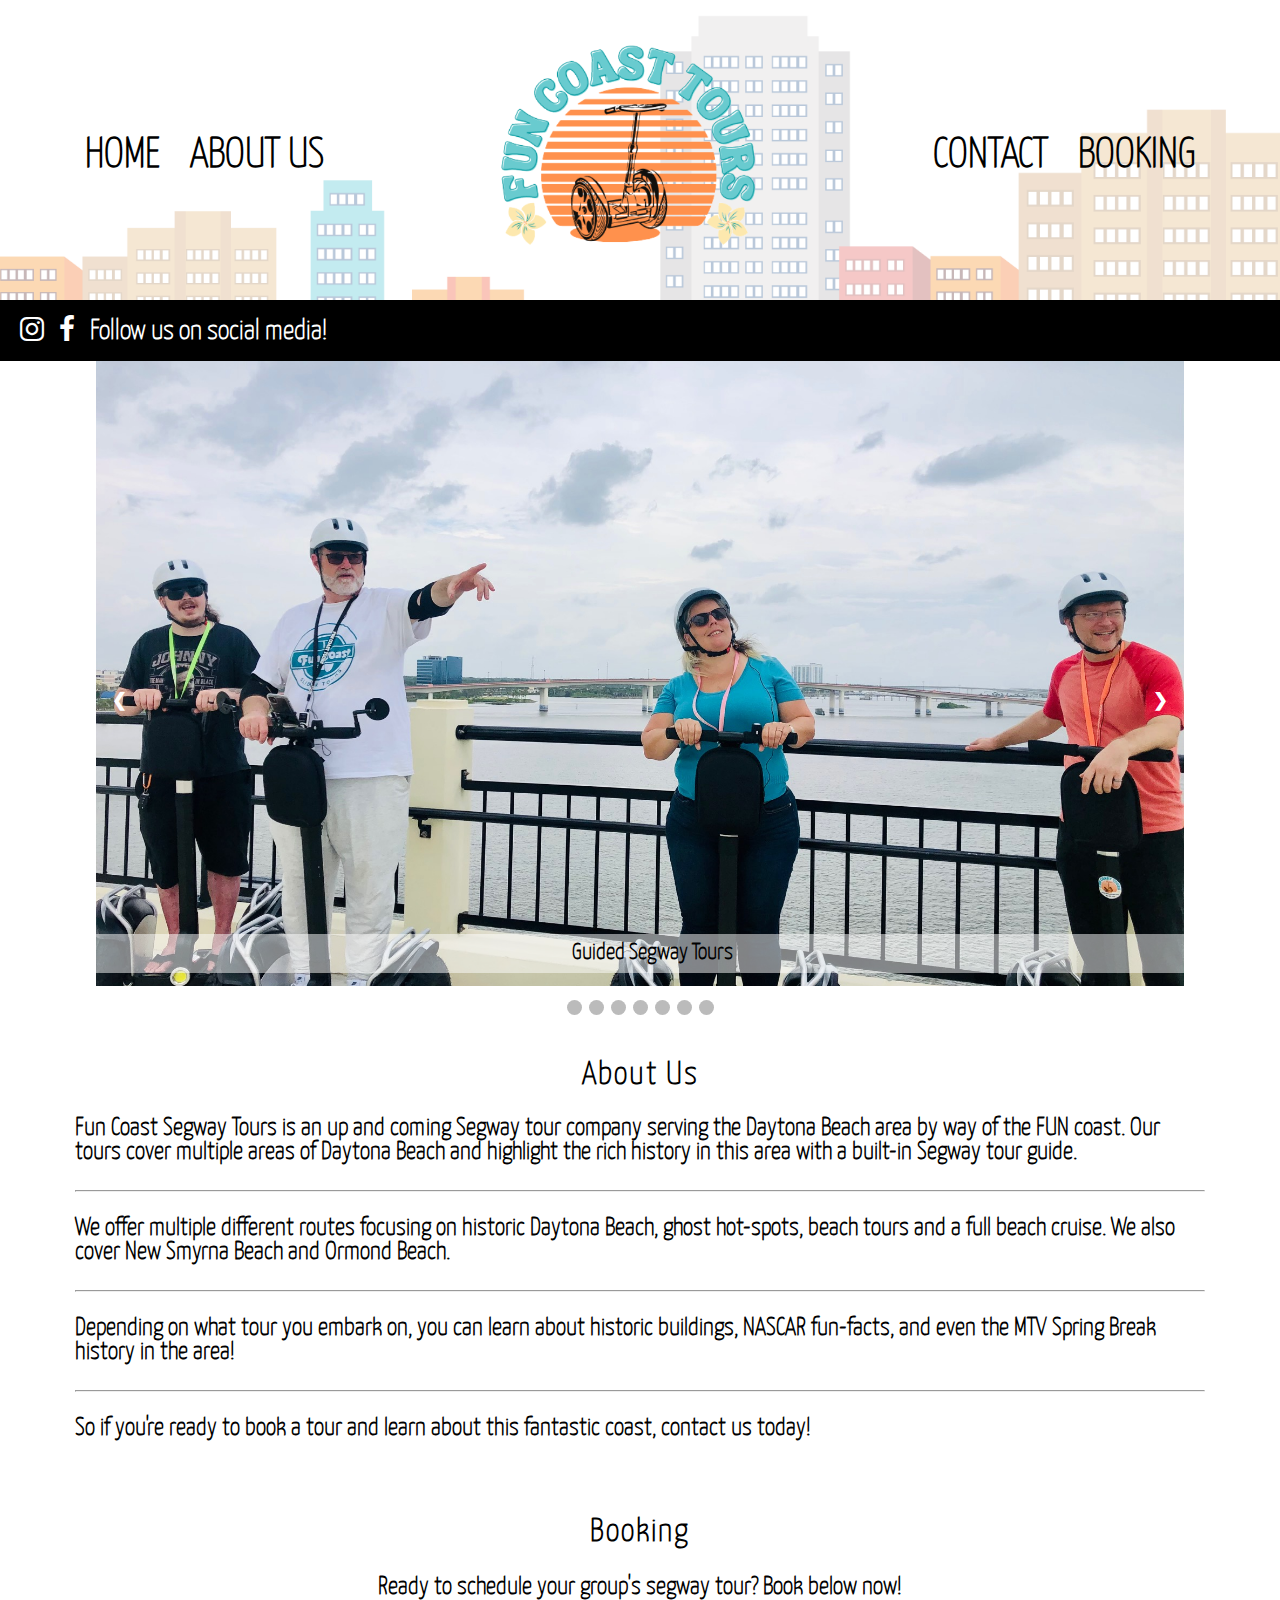
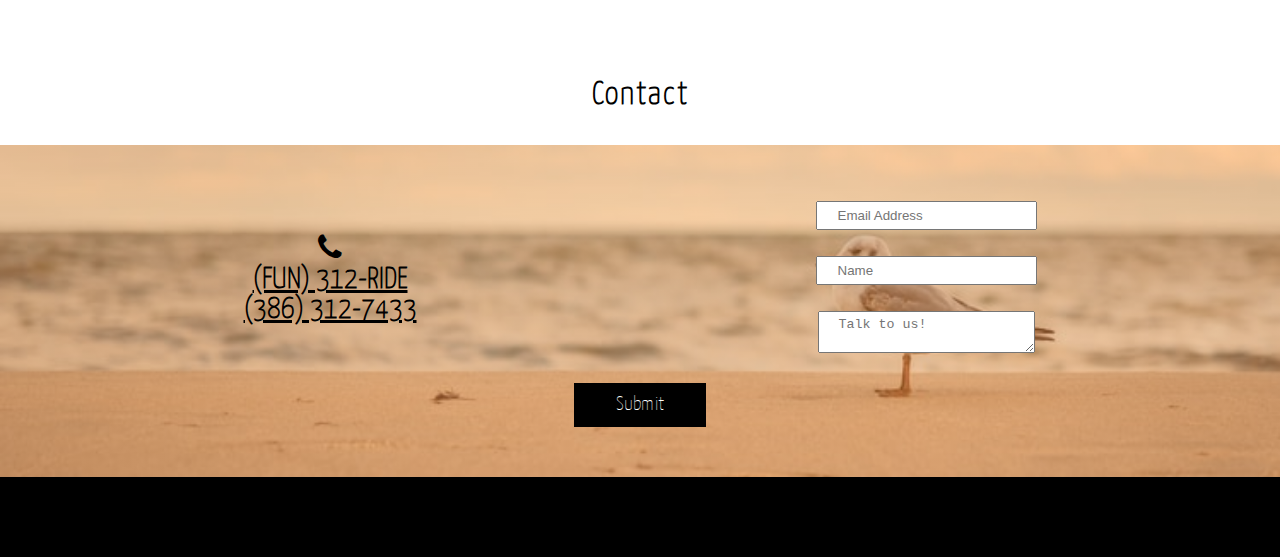
<file: index.html>
<!DOCTYPE html>
<html lang="en">
<head>
    <meta charset="UTF-8">
    <meta name="viewport" content="width=device-width, initial-scale=1.0">
    <link rel="stylesheet" href="https://cdnjs.cloudflare.com/ajax/libs/font-awesome/4.7.0/css/font-awesome.min.css">
    <link rel='stylesheet' href='funcoast.css'>
    <script src='funcoast.js'></script>
    <title>Fun Coast Segway Tours | Daytona Beach Tours | Sun Coast Segway Tours</title>
</head>
<body>
    <header>
        <nav>
            <div class='leftlinks'>
                <a href='/'>
                    HOME
                </a>
                <a href='#about'>
                    ABOUT US
                </a>
            </div>
            <div class='logotitle'>
                <img src='./Images/newlogo.png' class='logoimage' alt='Fun Coast Tours Logo'>
            </div>
            <div class='rightlinks'>
                <a href='#contact'>
                    CONTACT
                </a>
                <a href='#book'>
                    BOOKING
                </a>
           </div>
        </nav>
    </header>
    <section class='social'>
        <a href='https://instagram.com/funcoast_tours' rel='noreferrer' target='_blank' class='instagramlink'>
            <i class='fa fa-instagram' id='sociallink'></i>
            <i class='fa fa-facebook' id='sociallink'></i>
            Follow us on social media!
        </a>
    </section>
    <main>
        <section class='carousel'>
        <div class='mySlides fade' id='firstimage'>
            <img src='./Images/point.jpg' style='width:100%' class='carouselimage' >
            <div class='text'>Guided Segway Tours</div>
        </div>   
        <div class='mySlides fade' id='notfirstimage'>
            <img src='./Images/ballpark.jpg' style='width:100%' class='carouselimage' id='beachoutings'>
            <div class='text'>Beach Segway Outings</div>
        </div>   
        <div class='mySlides fade' id='notfirstimage'>
            <img src='./Images/boardwalk.jpg' style='width:100%' class='carouselimage'>
            <div class='text'>Baseball History</div>
        </div>
        <div class='mySlides fade' id='notfirstimage'>
            <img src='./Images/family.jpg' style='width:100%' class='carouselimage'>
            <div class='text'>NASCAR History</div>
        </div> 
        <div class='mySlides fade' id='notfirstimage'>
            <img src='./Images/fence.jpg' style='width:100%' class='carouselimage'>
            <div class='text'>Daytona Beach & Ormond Beach</div>
        </div> 
        <div class='mySlides fade' id='notfirstimage'>
            <img src='./Images/gliders.jpg' style='width:100%' class='carouselimage'>
            <div class='text'>Group Tours</div> 
        </div>
        <div class='mySlides fade' id='notfirstimage'>
            <img src='./Images/water.jpg' style='width:100%' class='carouselimage'>
            <div class='text'>Historic Daytona Beach</div>
        </div>

        <a class="prev" onclick="plusSlides(-1)">&#10094;</a>
        <a class="next" onclick="plusSlides(1)">&#10095;</a>
        
        <div style="text-align:center">
            <span class="dot" onclick="currentSlide(1)"></span>
            <span class="dot" onclick="currentSlide(2)"></span>
            <span class="dot" onclick="currentSlide(3)"></span>
            <span class="dot" onclick="currentSlide(4)"></span>
            <span class="dot" onclick="currentSlide(5)"></span>
            <span class="dot" onclick="currentSlide(6)"></span>
            <span class="dot" onclick="currentSlide(7)"></span>
          </div>
    
        </section>
        <section class='info' id='about'>
            <h1>About Us</h1>
            <p>
                Fun Coast Segway Tours is an up and coming Segway tour company serving the Daytona Beach area by way of the FUN coast. Our tours cover multiple areas of Daytona Beach and highlight the rich history in this area with a built-in Segway tour guide.<hr />
            </p>
            <p>
                We offer multiple different routes focusing on historic Daytona Beach, ghost hot-spots, beach tours and a full beach cruise. We also cover New Smyrna Beach and Ormond Beach.<hr />
            </p> 
            <p>
                Depending on what tour you embark on, you can learn about historic buildings, NASCAR fun-facts, and even the MTV Spring Break history in the area!<hr />
            </p>
            <p>
                So if you're ready to book a tour and learn about this fantastic coast, contact us today!
            </p>
        </section>
        <section class='book' id='book'>
            <h2>Booking</h2>
            <p>Ready to schedule your group's segway tour? Book below now!</p><br />
            <!-- FareHarbor calendar -->
            <script src="https://fareharbor.com/embeds/script/calendar/funcoasttours/?fallback=simple&full-items=yes"></script>
        </section>
        <section class='contact' id='contact'>
            <h3>Contact</h3>
            <form action="https://formspree.io/f/mjvjgqjo" method="post">
                <fieldset>
                    <div class='numberform'>
                        <a href='tel:3863127433' class='phonelink'>
                            <i class='fa fa-phone' id='phonetextlogo'></i><br />
                            (FUN) 312-RIDE<br />
                            (386) 312-7433
                        </a>
                    </div>
                    <div class='contactform'>
                        <input name="Email" id="email" type="email" class='emailinput' placeholder='Email Address'/><br /><br />
                        <input name='name' id='name' type='text' class='nameinput' placeholder='Name' /><br /><br />
                        <textarea id='form-message' name='message' placeholder='Talk to us!' ></textarea>
                    </div>
                  </fieldset><br />
                  <button type="submit" class='submitform'>Submit</button>
              </form>
        </section>
    </main>
    <footer>
        <a href='/brewerytour'>2021 @ Fun Coast Segway Tours</a>
    </footer>
</body>
</html>
</file>
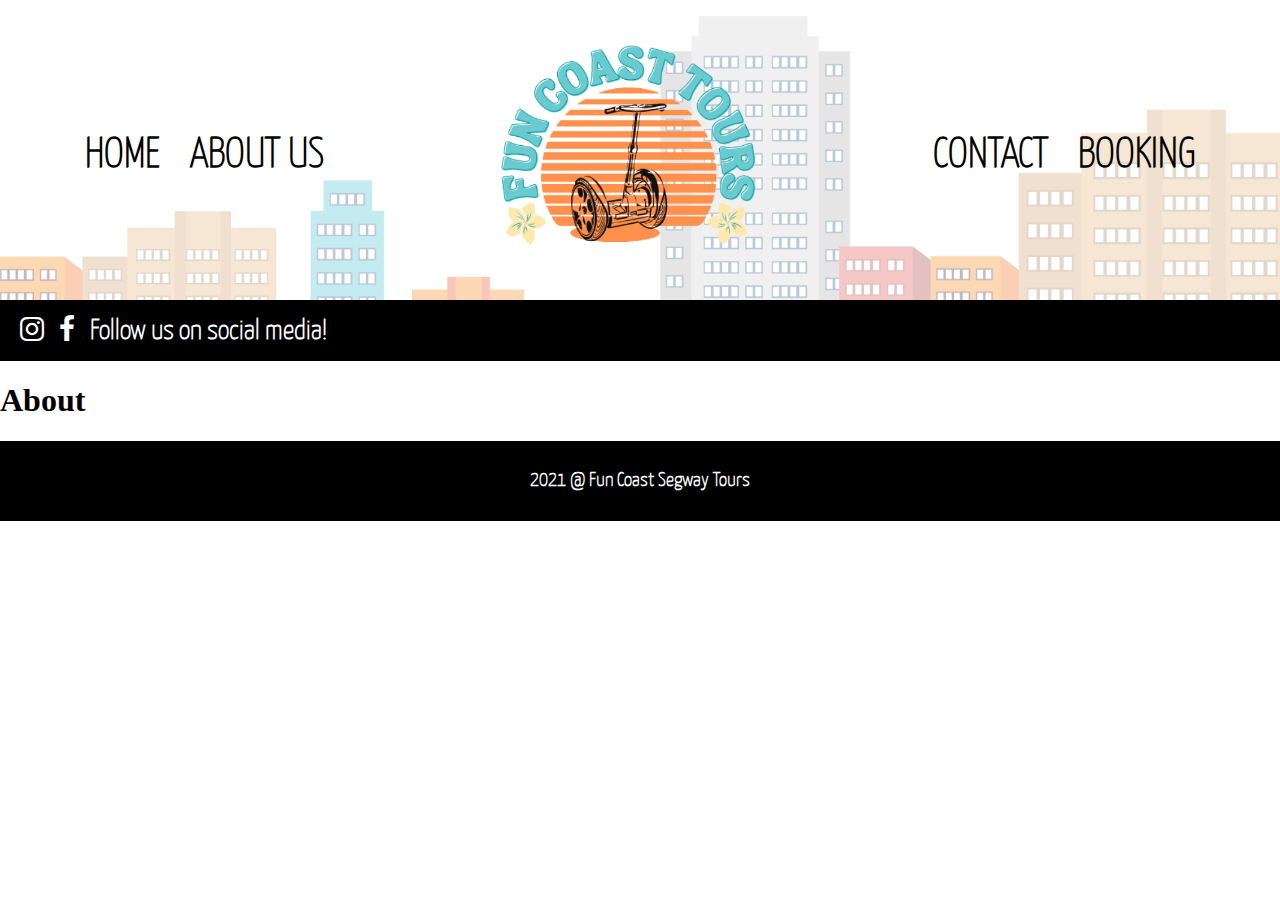
<file: about.html>
<!DOCTYPE html>
<html lang="en">
<head>
    <meta charset="UTF-8">
    <meta name="viewport" content="width=device-width, initial-scale=1.0">
    <link rel="stylesheet" href="https://cdnjs.cloudflare.com/ajax/libs/font-awesome/4.7.0/css/font-awesome.min.css">
    <link rel='stylesheet' href='funcoast.css'>
    <script src='funcoast.js'></script>
    <title>About Us | Fun Coast Tours</title>
</head>
<body>
    <header>
        <nav>
            <div class='leftlinks'>
                <a href='/index.html'>
                    HOME
                </a>
                <a href='#about'>
                    ABOUT US
                </a>
            </div>
            <div class='logotitle'>
                <img src='./Images/newlogo.png' class='logoimage' alt='Fun Coast Tours Logo'>
            </div>
            <div class='rightlinks'>
                <a href='#contact'>
                    CONTACT
                </a>
                <a href='#book'>
                    BOOKING
                </a>
           </div>
        </nav>
    </header>
    <section class='social'>
        <a href='https://instagram.com/funcoast_tours' rel='noreferrer' target='_blank' class='instagramlink'>
            <i class='fa fa-instagram' id='sociallink'></i>
            <i class='fa fa-facebook' id='sociallink'></i>
            Follow us on social media!
        </a>
    </section>
    <main>
        <h1>About</h1>
    </main>
    <footer>
        2021 @ Fun Coast Segway Tours
    </footer>
</body>
</html>
</file>
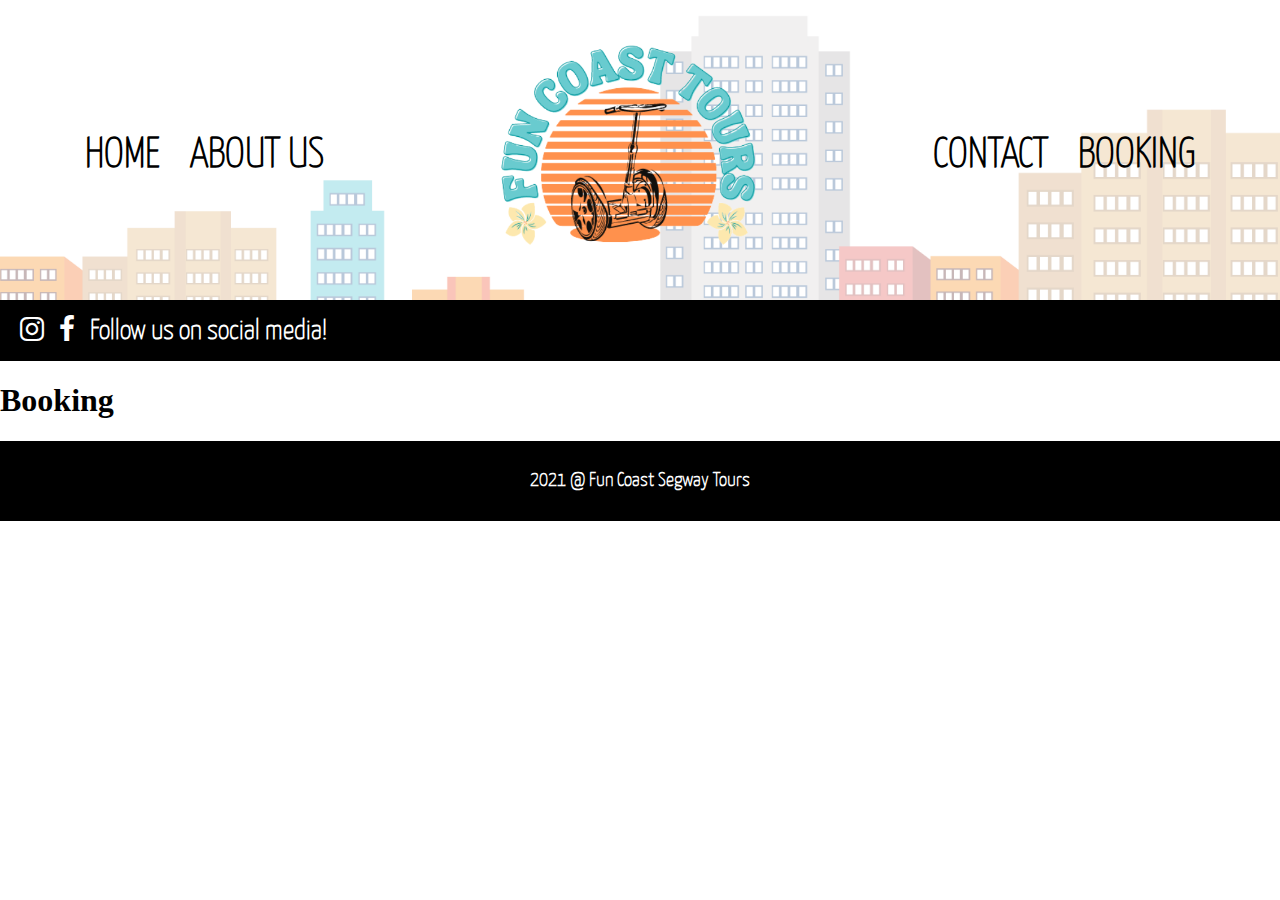
<file: booking.html>
<!DOCTYPE html>
<html lang="en">
<head>
    <meta charset="UTF-8">
    <meta name="viewport" content="width=device-width, initial-scale=1.0">
    <link rel="stylesheet" href="https://cdnjs.cloudflare.com/ajax/libs/font-awesome/4.7.0/css/font-awesome.min.css">
    <link rel='stylesheet' href='funcoast.css'>
    <script src='funcoast.js'></script>
    <title>Book With Us | Fun Coast Tours</title>
</head>
<body>
    <header>
        <nav>
            <div class='leftlinks'>
                <a href='/index.html'>
                    HOME
                </a>
                <a href='#about'>
                    ABOUT US
                </a>
            </div>
            <div class='logotitle'>
                <img src='./Images/newlogo.png' class='logoimage' alt='Fun Coast Tours Logo'>
            </div>
            <div class='rightlinks'>
                <a href='#contact'>
                    CONTACT
                </a>
                <a href='#book'>
                    BOOKING
                </a>
           </div>
        </nav>
    </header>
    <section class='social'>
        <a href='https://instagram.com/funcoast_tours' rel='noreferrer' target='_blank' class='instagramlink'>
            <i class='fa fa-instagram' id='sociallink'></i>
            <i class='fa fa-facebook' id='sociallink'></i>
            Follow us on social media!
        </a>
    </section>
    <main>
        <h1>Booking</h1>
    </main>
    <footer>
        2021 @ Fun Coast Segway Tours
    </footer>
</body>
</html>
</file>
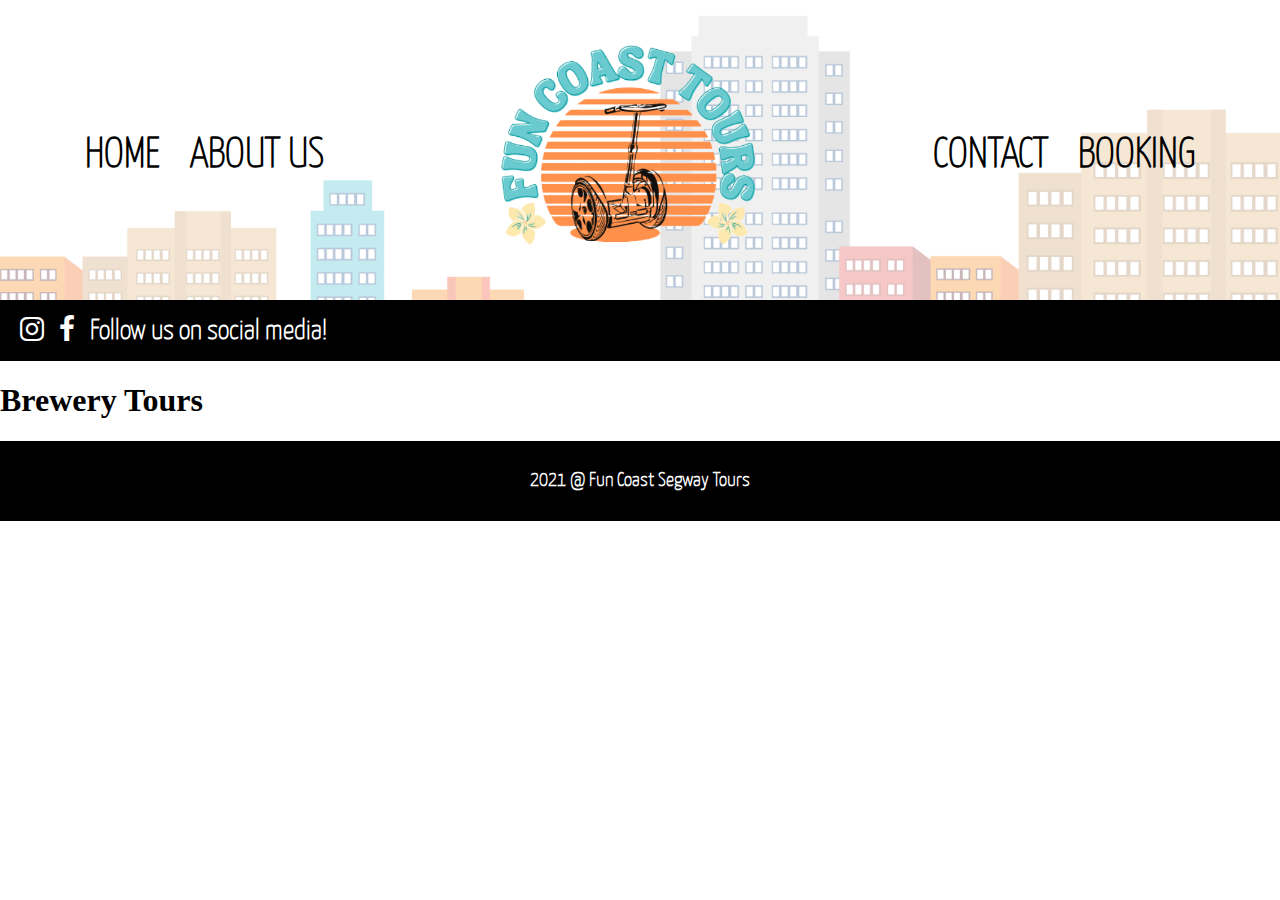
<file: brewerytour.html>
<!DOCTYPE html>
<html lang="en">
<head>
    <meta charset="UTF-8">
    <meta name="viewport" content="width=device-width, initial-scale=1.0">
    <link rel="stylesheet" href="https://cdnjs.cloudflare.com/ajax/libs/font-awesome/4.7.0/css/font-awesome.min.css">
    <link rel='stylesheet' href='funcoast.css'>
    <script src='funcoast.js'></script>
    <title>Book With | Fun Coast Tours</title>
</head>
<body>
    <header>
        <nav>
            <div class='leftlinks'>
                <a href='/index.html'>
                    HOME
                </a>
                <a href='#about'>
                    ABOUT US
                </a>
            </div>
            <div class='logotitle'>
                <img src='./Images/newlogo.png' class='logoimage' alt='Fun Coast Tours Logo'>
            </div>
            <div class='rightlinks'>
                <a href='#contact'>
                    CONTACT
                </a>
                <a href='#book'>
                    BOOKING
                </a>
           </div>
        </nav>
    </header>
    <section class='social'>
        <a href='https://instagram.com/funcoast_tours' rel='noreferrer' target='_blank' class='instagramlink'>
            <i class='fa fa-instagram' id='sociallink'></i>
            <i class='fa fa-facebook' id='sociallink'></i>
            Follow us on social media!
        </a>
    </section>
    <main>
        <h1>Brewery Tours</h1>
    </main>
    <footer>
        2021 @ Fun Coast Segway Tours
    </footer>
</body>
</html>
</file>
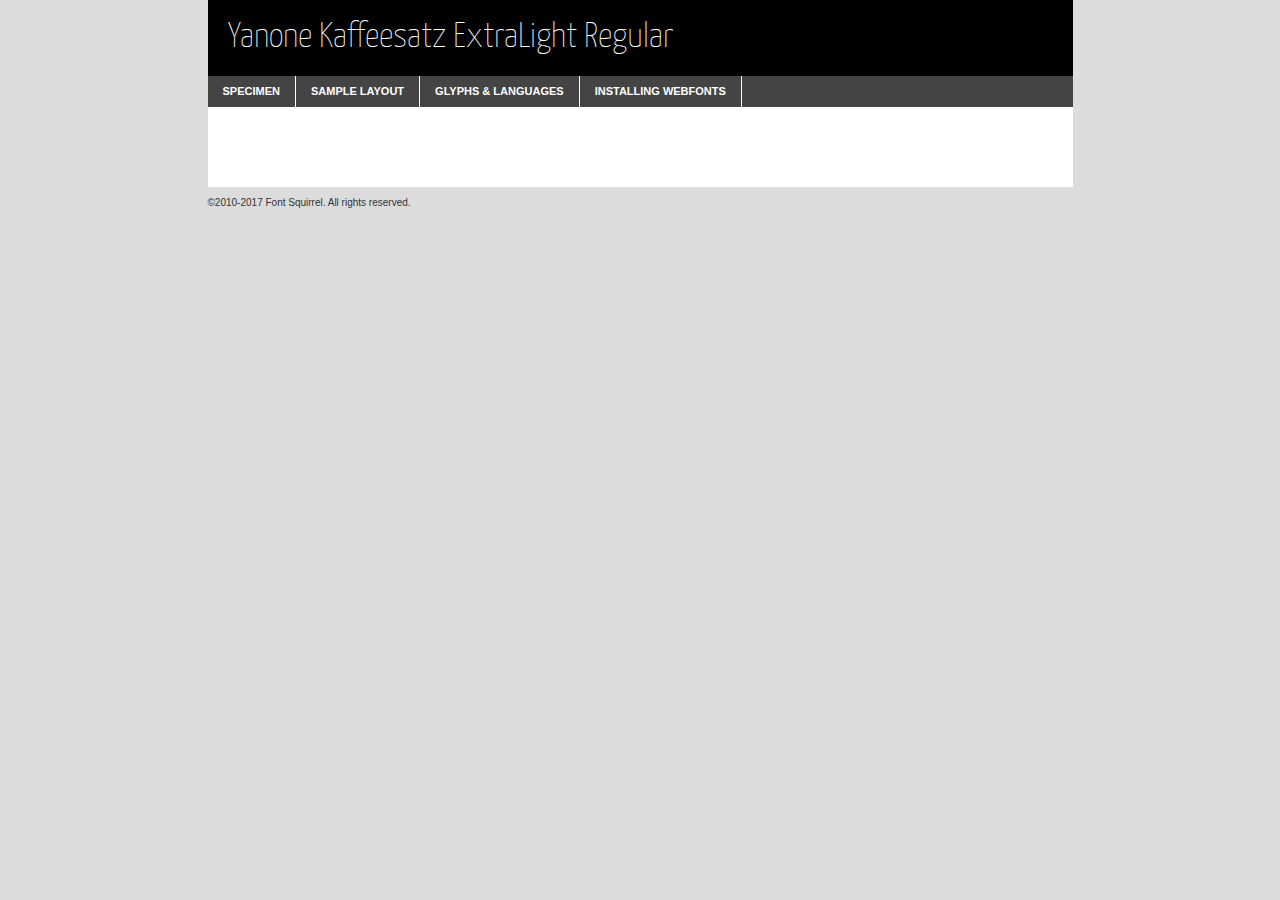
<file: Fonts/yanonekaffeesatz-variablefont_wght-demo.html>
<!DOCTYPE html PUBLIC "-//W3C//DTD XHTML 1.0 Transitional//EN"
	"http://www.w3.org/TR/xhtml1/DTD/xhtml1-transitional.dtd">

<html xmlns="http://www.w3.org/1999/xhtml" xml:lang="en" lang="en">
<head>
	<meta http-equiv="Content-Type" content="text/html; charset=utf-8" />
	<script src="http://ajax.googleapis.com/ajax/libs/jquery/1.7.2/jquery.min.js" type="text/javascript" charset="utf-8"></script>
	<script type="text/javascript">
	(function($){$.fn.easyTabs=function(option){var param=jQuery.extend({fadeSpeed:"fast",defaultContent:1,activeClass:'active'},option);$(this).each(function(){var thisId="#"+this.id;if(param.defaultContent==''){param.defaultContent=1;}
	if(typeof param.defaultContent=="number")
	{var defaultTab=$(thisId+" .tabs li:eq("+(param.defaultContent-1)+") a").attr('href').substr(1);}else{var defaultTab=param.defaultContent;}
	$(thisId+" .tabs li a").each(function(){var tabToHide=$(this).attr('href').substr(1);$("#"+tabToHide).addClass('easytabs-tab-content');});hideAll();changeContent(defaultTab);function hideAll(){$(thisId+" .easytabs-tab-content").hide();}
	function changeContent(tabId){hideAll();$(thisId+" .tabs li").removeClass(param.activeClass);$(thisId+" .tabs li a[href=#"+tabId+"]").closest('li').addClass(param.activeClass);if(param.fadeSpeed!="none")
	{$(thisId+" #"+tabId).fadeIn(param.fadeSpeed);}else{$(thisId+" #"+tabId).show();}}
	$(thisId+" .tabs li").click(function(){var tabId=$(this).find('a').attr('href').substr(1);changeContent(tabId);return false;});});}})(jQuery);
	</script>
	<link rel="stylesheet" href="specimen_files/specimen_stylesheet.css" type="text/css" charset="utf-8" />
	<link rel="stylesheet" href="stylesheet.css" type="text/css" charset="utf-8" />

	<style type="text/css">
					body{
				font-family: 'yanone_kaffeesatzextralight';
							}
		</style>

	<title>Yanone Kaffeesatz ExtraLight Regular Specimen</title>
	
	
	<script type="text/javascript" charset="utf-8">
		$(document).ready(function() {
			$('#container').easyTabs({defaultContent:1});
		});
	</script>
</head>

<body>
<div id="container">
	<div id="header">
		Yanone Kaffeesatz ExtraLight Regular	</div>
	<ul class="tabs">
		<li><a href="#specimen">Specimen</a></li>
		<li><a href="#layout">Sample Layout</a></li>
				<li><a href="#glyphs">Glyphs &amp; Languages</a></li>
		<li><a href="#installing">Installing Webfonts</a></li>
		
	</ul>
	
	<div id="main_content">

		
			<div id="specimen">
		
				<div class="section">
					<div class="grid12 firstcol">
						<div class="huge">AaBb</div>
					</div>
				</div>
		
				<div class="section">
					<div class="glyph_range">A&#x200B;B&#x200b;C&#x200b;D&#x200b;E&#x200b;F&#x200b;G&#x200b;H&#x200b;I&#x200b;J&#x200b;K&#x200b;L&#x200b;M&#x200b;N&#x200b;O&#x200b;P&#x200b;Q&#x200b;R&#x200b;S&#x200b;T&#x200b;U&#x200b;V&#x200b;W&#x200b;X&#x200b;Y&#x200b;Z&#x200b;a&#x200b;b&#x200b;c&#x200b;d&#x200b;e&#x200b;f&#x200b;g&#x200b;h&#x200b;i&#x200b;j&#x200b;k&#x200b;l&#x200b;m&#x200b;n&#x200b;o&#x200b;p&#x200b;q&#x200b;r&#x200b;s&#x200b;t&#x200b;u&#x200b;v&#x200b;w&#x200b;x&#x200b;y&#x200b;z&#x200b;1&#x200b;2&#x200b;3&#x200b;4&#x200b;5&#x200b;6&#x200b;7&#x200b;8&#x200b;9&#x200b;0&#x200b;&amp;&#x200b;.&#x200b;,&#x200b;?&#x200b;!&#x200b;&#64;&#x200b;(&#x200b;)&#x200b;#&#x200b;$&#x200b;%&#x200b;*&#x200b;+&#x200b;-&#x200b;=&#x200b;:&#x200b;;</div>
				</div>
				<div class="section">
					<div class="grid12 firstcol">
						<table class="sample_table">
							<tr><td>10</td><td class="size10">abcdefghijklmnopqrstuvwxyzABCDEFGHIJKLMNOPQRSTUVWXYZ0123456789abcdefghijklmnopqrstuvwxyzABCDEFGHIJKLMNOPQRSTUVWXYZ0123456789abcdefghijklmnopqrstuvwxyzABCDEFGHIJKLMNOPQRSTUVWXYZ</td></tr>
							<tr><td>11</td><td class="size11">abcdefghijklmnopqrstuvwxyzABCDEFGHIJKLMNOPQRSTUVWXYZ0123456789abcdefghijklmnopqrstuvwxyzABCDEFGHIJKLMNOPQRSTUVWXYZ0123456789abcdefghijklmnopqrstuvwxyzABCDEFGHIJKLMNOPQRSTUVWXYZ</td></tr>
							<tr><td>12</td><td class="size12">abcdefghijklmnopqrstuvwxyzABCDEFGHIJKLMNOPQRSTUVWXYZ0123456789abcdefghijklmnopqrstuvwxyzABCDEFGHIJKLMNOPQRSTUVWXYZ0123456789abcdefghijklmnopqrstuvwxyzABCDEFGHIJKLMNOPQRSTUVWXYZ</td></tr>
							<tr><td>13</td><td class="size13">abcdefghijklmnopqrstuvwxyzABCDEFGHIJKLMNOPQRSTUVWXYZ0123456789abcdefghijklmnopqrstuvwxyzABCDEFGHIJKLMNOPQRSTUVWXYZ0123456789abcdefghijklmnopqrstuvwxyzABCDEFGHIJKLMNOPQRSTUVWXYZ</td></tr>
							<tr><td>14</td><td class="size14">abcdefghijklmnopqrstuvwxyzABCDEFGHIJKLMNOPQRSTUVWXYZ0123456789abcdefghijklmnopqrstuvwxyzABCDEFGHIJKLMNOPQRSTUVWXYZ0123456789abcdefghijklmnopqrstuvwxyzABCDEFGHIJKLMNOPQRSTUVWXYZ</td></tr>
							<tr><td>16</td><td class="size16">abcdefghijklmnopqrstuvwxyzABCDEFGHIJKLMNOPQRSTUVWXYZ0123456789abcdefghijklmnopqrstuvwxyzABCDEFGHIJKLMNOPQRSTUVWXYZ</td></tr>
							<tr><td>18</td><td class="size18">abcdefghijklmnopqrstuvwxyzABCDEFGHIJKLMNOPQRSTUVWXYZ0123456789abcdefghijklmnopqrstuvwxyzABCDEFGHIJKLMNOPQRSTUVWXYZ</td></tr>
							<tr><td>20</td><td class="size20">abcdefghijklmnopqrstuvwxyzABCDEFGHIJKLMNOPQRSTUVWXYZ0123456789abcdefghijklmnopqrstuvwxyzABCDEFGHIJKLMNOPQRSTUVWXYZ</td></tr>
							<tr><td>24</td><td class="size24">abcdefghijklmnopqrstuvwxyzABCDEFGHIJKLMNOPQRSTUVWXYZ0123456789abcdefghijklmnopqrstuvwxyzABCDEFGHIJKLMNOPQRSTUVWXYZ</td></tr>
							<tr><td>30</td><td class="size30">abcdefghijklmnopqrstuvwxyzABCDEFGHIJKLMNOPQRSTUVWXYZ0123456789abcdefghijklmnopqrstuvwxyzABCDEFGHIJKLMNOPQRSTUVWXYZ</td></tr>
							<tr><td>36</td><td class="size36">abcdefghijklmnopqrstuvwxyzABCDEFGHIJKLMNOPQRSTUVWXYZ0123456789abcdefghijklmnopqrstuvwxyzABCDEFGHIJKLMNOPQRSTUVWXYZ</td></tr>
							<tr><td>48</td><td class="size48">abcdefghijklmnopqrstuvwxyzABCDEFGHIJKLMNOPQRSTUVWXYZ0123456789abcdefghijklmnopqrstuvwxyzABCDEFGHIJKLMNOPQRSTUVWXYZ</td></tr>
							<tr><td>60</td><td class="size60">abcdefghijklmnopqrstuvwxyzABCDEFGHIJKLMNOPQRSTUVWXYZ0123456789abcdefghijklmnopqrstuvwxyzABCDEFGHIJKLMNOPQRSTUVWXYZ</td></tr>
							<tr><td>72</td><td class="size72">abcdefghijklmnopqrstuvwxyzABCDEFGHIJKLMNOPQRSTUVWXYZ0123456789abcdefghijklmnopqrstuvwxyzABCDEFGHIJKLMNOPQRSTUVWXYZ</td></tr>
							<tr><td>90</td><td class="size90">abcdefghijklmnopqrstuvwxyzABCDEFGHIJKLMNOPQRSTUVWXYZ0123456789abcdefghijklmnopqrstuvwxyzABCDEFGHIJKLMNOPQRSTUVWXYZ</td></tr>
						</table>
				
					</div>
			
				</div>
		
		
		
								<div class="section" id="bodycomparison">


										<div id="xheight">
				<div class="fontbody">&#x25FC;&#x25FC;&#x25FC;&#x25FC;&#x25FC;&#x25FC;&#x25FC;&#x25FC;&#x25FC;&#x25FC;&#x25FC;&#x25FC;&#x25FC;&#x25FC;&#x25FC;&#x25FC;&#x25FC;&#x25FC;&#x25FC;&#x25FC;&#x25FC;&#x25FC;&#x25FC;&#x25FC;&#x25FC;&#x25FC;&#x25FC;&#x25FC;&#x25FC;&#x25FC;&#x25FC;&#x25FC;&#x25FC;&#x25FC;&#x25FC;&#x25FC;&#x25FC;&#x25FC;&#x25FC;&#x25FC;&#x25FC;&#x25FC;&#x25FC;&#x25FC;&#x25FC;&#x25FC;&#x25FC;&#x25FC;&#x25FC;&#x25FC;&#x25FC;&#x25FC;&#x25FC;&#x25FC;&#x25FC;&#x25FC;&#x25FC;&#x25FC;&#x25FC;&#x25FC;&#x25FC;&#x25FC;&#x25FC;&#x25FC;&#x25FC;&#x25FC;&#x25FC;&#x25FC;&#x25FC;&#x25FC;&#x25FC;&#x25FC;&#x25FC;&#x25FC;&#x25FC;&#x25FC;&#x25FC;&#x25FC;&#x25FC;&#x25FC;&#x25FC;&#x25FC;&#x25FC;&#x25FC;&#x25FC;&#x25FC;&#x25FC;&#x25FC;&#x25FC;&#x25FC;&#x25FC;&#x25FC;&#x25FC;&#x25FC;&#x25FC;&#x25FC;&#x25FC;&#x25FC;&#x25FC;body</div><div class="arialbody">body</div><div class="verdanabody">body</div><div class="georgiabody">body</div></div>
										<div class="fontbody" style="z-index:1">
											body<span>Yanone Kaffeesatz ExtraLight Regular</span>
										</div>
										<div class="arialbody" style="z-index:1">
											body<span>Arial</span>
										</div>
										<div class="verdanabody" style="z-index:1">
											body<span>Verdana</span>
										</div>
										<div class="georgiabody" style="z-index:1">
											body<span>Georgia</span>
										</div>



								</div>
		
		
				<div class="section psample psample_row1" id="">
					
					<div class="grid2 firstcol">
						<p class="size10"><span>10.</span>Aenean lacinia bibendum nulla sed consectetur. Fusce dapibus, tellus ac cursus commodo, tortor mauris condimentum nibh, ut fermentum massa justo sit amet risus. Nullam id dolor id nibh ultricies vehicula ut id elit. Cum sociis natoque penatibus et magnis dis parturient montes, nascetur ridiculus mus. Nulla vitae elit libero, a pharetra augue.</p>
			
					</div>
					<div class="grid3">
						<p class="size11"><span>11.</span>Aenean lacinia bibendum nulla sed consectetur. Fusce dapibus, tellus ac cursus commodo, tortor mauris condimentum nibh, ut fermentum massa justo sit amet risus. Nullam id dolor id nibh ultricies vehicula ut id elit. Cum sociis natoque penatibus et magnis dis parturient montes, nascetur ridiculus mus. Nulla vitae elit libero, a pharetra augue.</p>
			
					</div>
					<div class="grid3">
						<p class="size12"><span>12.</span>Aenean lacinia bibendum nulla sed consectetur. Fusce dapibus, tellus ac cursus commodo, tortor mauris condimentum nibh, ut fermentum massa justo sit amet risus. Nullam id dolor id nibh ultricies vehicula ut id elit. Cum sociis natoque penatibus et magnis dis parturient montes, nascetur ridiculus mus. Nulla vitae elit libero, a pharetra augue.</p>
			
					</div>
					<div class="grid4">
						<p class="size13"><span>13.</span>Aenean lacinia bibendum nulla sed consectetur. Fusce dapibus, tellus ac cursus commodo, tortor mauris condimentum nibh, ut fermentum massa justo sit amet risus. Nullam id dolor id nibh ultricies vehicula ut id elit. Cum sociis natoque penatibus et magnis dis parturient montes, nascetur ridiculus mus. Nulla vitae elit libero, a pharetra augue.</p>
			
					</div>
					<div class="white_blend"></div>
					
				</div>
				<div class="section psample psample_row2" id="">
					<div class="grid3 firstcol">
						<p class="size14"><span>14.</span>Aenean lacinia bibendum nulla sed consectetur. Fusce dapibus, tellus ac cursus commodo, tortor mauris condimentum nibh, ut fermentum massa justo sit amet risus. Nullam id dolor id nibh ultricies vehicula ut id elit. Cum sociis natoque penatibus et magnis dis parturient montes, nascetur ridiculus mus. Nulla vitae elit libero, a pharetra augue.</p>
			
					</div>
					<div class="grid4">
						<p class="size16"><span>16.</span>Aenean lacinia bibendum nulla sed consectetur. Fusce dapibus, tellus ac cursus commodo, tortor mauris condimentum nibh, ut fermentum massa justo sit amet risus. Nullam id dolor id nibh ultricies vehicula ut id elit. Cum sociis natoque penatibus et magnis dis parturient montes, nascetur ridiculus mus. Nulla vitae elit libero, a pharetra augue.</p>
			
					</div>
					<div class="grid5">
						<p class="size18"><span>18.</span>Aenean lacinia bibendum nulla sed consectetur. Fusce dapibus, tellus ac cursus commodo, tortor mauris condimentum nibh, ut fermentum massa justo sit amet risus. Nullam id dolor id nibh ultricies vehicula ut id elit. Cum sociis natoque penatibus et magnis dis parturient montes, nascetur ridiculus mus. Nulla vitae elit libero, a pharetra augue.</p>
			
					</div>

					<div class="white_blend"></div>

				</div>
				
				<div class="section psample psample_row3" id="">
					<div class="grid5 firstcol">
						<p class="size20"><span>20.</span>Aenean lacinia bibendum nulla sed consectetur. Fusce dapibus, tellus ac cursus commodo, tortor mauris condimentum nibh, ut fermentum massa justo sit amet risus. Nullam id dolor id nibh ultricies vehicula ut id elit. Cum sociis natoque penatibus et magnis dis parturient montes, nascetur ridiculus mus. Nulla vitae elit libero, a pharetra augue.</p>
					</div>
					<div class="grid7">
						<p class="size24"><span>24.</span>Aenean lacinia bibendum nulla sed consectetur. Fusce dapibus, tellus ac cursus commodo, tortor mauris condimentum nibh, ut fermentum massa justo sit amet risus. Nullam id dolor id nibh ultricies vehicula ut id elit. Cum sociis natoque penatibus et magnis dis parturient montes, nascetur ridiculus mus. Nulla vitae elit libero, a pharetra augue.</p>
					</div>
					
					<div class="white_blend"></div>
					
				</div>
				
				<div class="section psample psample_row4" id="">
					<div class="grid12 firstcol">
						<p class="size30"><span>30.</span>Aenean lacinia bibendum nulla sed consectetur. Fusce dapibus, tellus ac cursus commodo, tortor mauris condimentum nibh, ut fermentum massa justo sit amet risus. Nullam id dolor id nibh ultricies vehicula ut id elit. Cum sociis natoque penatibus et magnis dis parturient montes, nascetur ridiculus mus. Nulla vitae elit libero, a pharetra augue.</p>
					</div>
					<div class="white_blend"></div>
					
				</div>
				
				
				
				<div class="section psample psample_row1 fullreverse">
					<div class="grid2 firstcol">
						<p class="size10"><span>10.</span>Aenean lacinia bibendum nulla sed consectetur. Fusce dapibus, tellus ac cursus commodo, tortor mauris condimentum nibh, ut fermentum massa justo sit amet risus. Nullam id dolor id nibh ultricies vehicula ut id elit. Cum sociis natoque penatibus et magnis dis parturient montes, nascetur ridiculus mus. Nulla vitae elit libero, a pharetra augue.</p>
			
					</div>
					<div class="grid3">
						<p class="size11"><span>11.</span>Aenean lacinia bibendum nulla sed consectetur. Fusce dapibus, tellus ac cursus commodo, tortor mauris condimentum nibh, ut fermentum massa justo sit amet risus. Nullam id dolor id nibh ultricies vehicula ut id elit. Cum sociis natoque penatibus et magnis dis parturient montes, nascetur ridiculus mus. Nulla vitae elit libero, a pharetra augue.</p>
			
					</div>
					<div class="grid3">
						<p class="size12"><span>12.</span>Aenean lacinia bibendum nulla sed consectetur. Fusce dapibus, tellus ac cursus commodo, tortor mauris condimentum nibh, ut fermentum massa justo sit amet risus. Nullam id dolor id nibh ultricies vehicula ut id elit. Cum sociis natoque penatibus et magnis dis parturient montes, nascetur ridiculus mus. Nulla vitae elit libero, a pharetra augue.</p>
			
					</div>
					<div class="grid4">
						<p class="size13"><span>13.</span>Aenean lacinia bibendum nulla sed consectetur. Fusce dapibus, tellus ac cursus commodo, tortor mauris condimentum nibh, ut fermentum massa justo sit amet risus. Nullam id dolor id nibh ultricies vehicula ut id elit. Cum sociis natoque penatibus et magnis dis parturient montes, nascetur ridiculus mus. Nulla vitae elit libero, a pharetra augue.</p>
			
					</div>
					<div class="black_blend"></div>
					
				</div>
				
				<div class="section psample psample_row2 fullreverse">
					<div class="grid3 firstcol">
						<p class="size14"><span>14.</span>Aenean lacinia bibendum nulla sed consectetur. Fusce dapibus, tellus ac cursus commodo, tortor mauris condimentum nibh, ut fermentum massa justo sit amet risus. Nullam id dolor id nibh ultricies vehicula ut id elit. Cum sociis natoque penatibus et magnis dis parturient montes, nascetur ridiculus mus. Nulla vitae elit libero, a pharetra augue.</p>
			
					</div>
					<div class="grid4">
						<p class="size16"><span>16.</span>Aenean lacinia bibendum nulla sed consectetur. Fusce dapibus, tellus ac cursus commodo, tortor mauris condimentum nibh, ut fermentum massa justo sit amet risus. Nullam id dolor id nibh ultricies vehicula ut id elit. Cum sociis natoque penatibus et magnis dis parturient montes, nascetur ridiculus mus. Nulla vitae elit libero, a pharetra augue.</p>
			
					</div>
					<div class="grid5">
						<p class="size18"><span>18.</span>Aenean lacinia bibendum nulla sed consectetur. Fusce dapibus, tellus ac cursus commodo, tortor mauris condimentum nibh, ut fermentum massa justo sit amet risus. Nullam id dolor id nibh ultricies vehicula ut id elit. Cum sociis natoque penatibus et magnis dis parturient montes, nascetur ridiculus mus. Nulla vitae elit libero, a pharetra augue.</p>
			
					</div>
					<div class="black_blend"></div>

				</div>
				
				<div class="section psample fullreverse psample_row3" id="">
					<div class="grid5 firstcol">
						<p class="size20"><span>20.</span>Aenean lacinia bibendum nulla sed consectetur. Fusce dapibus, tellus ac cursus commodo, tortor mauris condimentum nibh, ut fermentum massa justo sit amet risus. Nullam id dolor id nibh ultricies vehicula ut id elit. Cum sociis natoque penatibus et magnis dis parturient montes, nascetur ridiculus mus. Nulla vitae elit libero, a pharetra augue.</p>
					</div>
					<div class="grid7">
						<p class="size24"><span>24.</span>Aenean lacinia bibendum nulla sed consectetur. Fusce dapibus, tellus ac cursus commodo, tortor mauris condimentum nibh, ut fermentum massa justo sit amet risus. Nullam id dolor id nibh ultricies vehicula ut id elit. Cum sociis natoque penatibus et magnis dis parturient montes, nascetur ridiculus mus. Nulla vitae elit libero, a pharetra augue.</p>
					</div>
					
					<div class="black_blend"></div>
					
				</div>
				
				<div class="section psample fullreverse psample_row4" id="" style="border-bottom: 20px #000 solid;">
					<div class="grid12 firstcol">
						<p class="size30"><span>30.</span>Aenean lacinia bibendum nulla sed consectetur. Fusce dapibus, tellus ac cursus commodo, tortor mauris condimentum nibh, ut fermentum massa justo sit amet risus. Nullam id dolor id nibh ultricies vehicula ut id elit. Cum sociis natoque penatibus et magnis dis parturient montes, nascetur ridiculus mus. Nulla vitae elit libero, a pharetra augue.</p>
					</div>
					<div class="black_blend"></div>
					
				</div>
				
				
				
				
			</div>
			
			<div id="layout">
				
				<div class="section">
					
					<div class="grid12 firstcol">
						<h1>Lorem Ipsum Dolor</h1>
						<h2>Etiam porta sem malesuada magna mollis euismod</h2>
						
						<p class="byline">By <a href="#link">Aenean Lacinia</a></p>
					</div>
				</div>
				<div class="section">
					<div class="grid8 firstcol">
						<p class="large">Donec sed odio dui. Morbi leo risus, porta ac consectetur ac, vestibulum at eros. Fusce dapibus, tellus ac cursus commodo, tortor mauris condimentum nibh, ut fermentum massa justo sit amet risus. </p>

						
						<h3>Pellentesque ornare sem</h3>

						<p>Maecenas sed diam eget risus varius blandit sit amet non magna. Maecenas faucibus mollis interdum. Donec ullamcorper nulla non metus auctor fringilla. Nullam id dolor id nibh ultricies vehicula ut id elit. Nullam id dolor id nibh ultricies vehicula ut id elit. </p>

						<p>Aenean eu leo quam. Pellentesque ornare sem lacinia quam venenatis vestibulum. Lorem ipsum dolor sit amet, consectetur adipiscing elit. Cum sociis natoque penatibus et magnis dis parturient montes, nascetur ridiculus mus. </p>

						<p>Nulla vitae elit libero, a pharetra augue. Praesent commodo cursus magna, vel scelerisque nisl consectetur et. Aenean lacinia bibendum nulla sed consectetur. </p>

						<p>Nullam quis risus eget urna mollis ornare vel eu leo. Nullam quis risus eget urna mollis ornare vel eu leo. Maecenas sed diam eget risus varius blandit sit amet non magna. Donec ullamcorper nulla non metus auctor fringilla. </p>

						<h3>Cras mattis consectetur</h3>

						<p>Aenean eu leo quam. Pellentesque ornare sem lacinia quam venenatis vestibulum. Aenean lacinia bibendum nulla sed consectetur. Integer posuere erat a ante venenatis dapibus posuere velit aliquet. Cras mattis consectetur purus sit amet fermentum. </p>

						<p>Nullam id dolor id nibh ultricies vehicula ut id elit. Nullam quis risus eget urna mollis ornare vel eu leo. Cras mattis consectetur purus sit amet fermentum.</p>
					</div>
					
					<div class="grid4 sidebar">
						
						<div class="box reverse">
							<p class="last">Nullam quis risus eget urna mollis ornare vel eu leo. Donec ullamcorper nulla non metus auctor fringilla. Cras mattis consectetur purus sit amet fermentum. Sed posuere consectetur est at lobortis. Lorem ipsum dolor sit amet, consectetur adipiscing elit. </p>
						</div>
						
						<p class="caption">Maecenas sed diam eget risus varius.</p>

						<p>Vestibulum id ligula porta felis euismod semper. Integer posuere erat a ante venenatis dapibus posuere velit aliquet. Vestibulum id ligula porta felis euismod semper. Sed posuere consectetur est at lobortis. Maecenas sed diam eget risus varius blandit sit amet non magna. Fusce dapibus, tellus ac cursus commodo, tortor mauris condimentum nibh, ut fermentum massa justo sit amet risus. </p>

					

						<p>Duis mollis, est non commodo luctus, nisi erat porttitor ligula, eget lacinia odio sem nec elit. Aenean lacinia bibendum nulla sed consectetur. Vivamus sagittis lacus vel augue laoreet rutrum faucibus dolor auctor. Aenean lacinia bibendum nulla sed consectetur. Nullam quis risus eget urna mollis ornare vel eu leo. </p>

						<p>Praesent commodo cursus magna, vel scelerisque nisl consectetur et. Donec ullamcorper nulla non metus auctor fringilla. Maecenas faucibus mollis interdum. Fusce dapibus, tellus ac cursus commodo, tortor mauris condimentum nibh, ut fermentum massa justo sit amet risus. </p>

					</div>
				</div>
				
			</div>


			



		<div id="glyphs">
			<div class="section">
				<div class="grid12 firstcol">
			
				<h1>Language Support</h1>
				<p>The subset of Yanone Kaffeesatz ExtraLight Regular in this kit supports the following languages:<br />
			
					Albanian, Basque, Breton, Chamorro, Danish, Dutch, English, Faroese, Finnish, French, Frisian, Galician, German, Icelandic, Italian, Malagasy, Norwegian, Portuguese, Spanish, Alsatian, Aragonese, Arapaho, Arrernte, Asturian, Aymara, Bislama, Cebuano, Corsican, Fijian, French_creole, Genoese, Gilbertese, Greenlandic, Haitian_creole, Hiligaynon, Hmong, Hopi, Ibanag, Iloko_ilokano, Indonesian, Interglossa_glosa, Interlingua, Irish_gaelic, Jerriais, Lojban, Lombard, Luxembourgeois, Manx, Mohawk, Norfolk_pitcairnese, Occitan, Oromo, Pangasinan, Papiamento, Piedmontese, Potawatomi, Rhaeto-romance, Romansh, Rotokas, Sami_lule, Samoan, Sardinian, Scots_gaelic, Seychelles_creole, Shona, Sicilian, Somali, Southern_ndebele, Swahili, Swati_swazi, Tagalog_filipino_pilipino, Tetum, Tok_pisin, Uyghur_latinized, Volapuk, Walloon, Warlpiri, Xhosa, Yapese, Zulu, Latinbasic, Ubasic, Demo				</p>
				<h1>Glyph Chart</h1>
				<p>The subset of Yanone Kaffeesatz ExtraLight Regular in this kit includes all the glyphs listed below. Unicode entities are included above each glyph to help you insert individual characters into your layout.</p>
				<div id="glyph_chart">
			
																														 <div><p>&amp;#13;</p>&#13;</div>
																				 <div><p>&amp;#32;</p>&#32;</div>
																				 <div><p>&amp;#33;</p>&#33;</div>
																				 <div><p>&amp;#34;</p>&#34;</div>
																				 <div><p>&amp;#35;</p>&#35;</div>
																				 <div><p>&amp;#36;</p>&#36;</div>
																				 <div><p>&amp;#37;</p>&#37;</div>
																				 <div><p>&amp;#38;</p>&#38;</div>
																				 <div><p>&amp;#39;</p>&#39;</div>
																				 <div><p>&amp;#40;</p>&#40;</div>
																				 <div><p>&amp;#41;</p>&#41;</div>
																				 <div><p>&amp;#42;</p>&#42;</div>
																				 <div><p>&amp;#43;</p>&#43;</div>
																				 <div><p>&amp;#44;</p>&#44;</div>
																				 <div><p>&amp;#45;</p>&#45;</div>
																				 <div><p>&amp;#46;</p>&#46;</div>
																				 <div><p>&amp;#47;</p>&#47;</div>
																				 <div><p>&amp;#48;</p>&#48;</div>
																				 <div><p>&amp;#49;</p>&#49;</div>
																				 <div><p>&amp;#50;</p>&#50;</div>
																				 <div><p>&amp;#51;</p>&#51;</div>
																				 <div><p>&amp;#52;</p>&#52;</div>
																				 <div><p>&amp;#53;</p>&#53;</div>
																				 <div><p>&amp;#54;</p>&#54;</div>
																				 <div><p>&amp;#55;</p>&#55;</div>
																				 <div><p>&amp;#56;</p>&#56;</div>
																				 <div><p>&amp;#57;</p>&#57;</div>
																				 <div><p>&amp;#58;</p>&#58;</div>
																				 <div><p>&amp;#59;</p>&#59;</div>
																				 <div><p>&amp;#60;</p>&#60;</div>
																				 <div><p>&amp;#61;</p>&#61;</div>
																				 <div><p>&amp;#62;</p>&#62;</div>
																				 <div><p>&amp;#63;</p>&#63;</div>
																				 <div><p>&amp;#64;</p>&#64;</div>
																				 <div><p>&amp;#65;</p>&#65;</div>
																				 <div><p>&amp;#66;</p>&#66;</div>
																				 <div><p>&amp;#67;</p>&#67;</div>
																				 <div><p>&amp;#68;</p>&#68;</div>
																				 <div><p>&amp;#69;</p>&#69;</div>
																				 <div><p>&amp;#70;</p>&#70;</div>
																				 <div><p>&amp;#71;</p>&#71;</div>
																				 <div><p>&amp;#72;</p>&#72;</div>
																				 <div><p>&amp;#73;</p>&#73;</div>
																				 <div><p>&amp;#74;</p>&#74;</div>
																				 <div><p>&amp;#75;</p>&#75;</div>
																				 <div><p>&amp;#76;</p>&#76;</div>
																				 <div><p>&amp;#77;</p>&#77;</div>
																				 <div><p>&amp;#78;</p>&#78;</div>
																				 <div><p>&amp;#79;</p>&#79;</div>
																				 <div><p>&amp;#80;</p>&#80;</div>
																				 <div><p>&amp;#81;</p>&#81;</div>
																				 <div><p>&amp;#82;</p>&#82;</div>
																				 <div><p>&amp;#83;</p>&#83;</div>
																				 <div><p>&amp;#84;</p>&#84;</div>
																				 <div><p>&amp;#85;</p>&#85;</div>
																				 <div><p>&amp;#86;</p>&#86;</div>
																				 <div><p>&amp;#87;</p>&#87;</div>
																				 <div><p>&amp;#88;</p>&#88;</div>
																				 <div><p>&amp;#89;</p>&#89;</div>
																				 <div><p>&amp;#90;</p>&#90;</div>
																				 <div><p>&amp;#91;</p>&#91;</div>
																				 <div><p>&amp;#92;</p>&#92;</div>
																				 <div><p>&amp;#93;</p>&#93;</div>
																				 <div><p>&amp;#94;</p>&#94;</div>
																				 <div><p>&amp;#95;</p>&#95;</div>
																				 <div><p>&amp;#96;</p>&#96;</div>
																				 <div><p>&amp;#97;</p>&#97;</div>
																				 <div><p>&amp;#98;</p>&#98;</div>
																				 <div><p>&amp;#99;</p>&#99;</div>
																				 <div><p>&amp;#100;</p>&#100;</div>
																				 <div><p>&amp;#101;</p>&#101;</div>
																				 <div><p>&amp;#102;</p>&#102;</div>
																				 <div><p>&amp;#103;</p>&#103;</div>
																				 <div><p>&amp;#104;</p>&#104;</div>
																				 <div><p>&amp;#105;</p>&#105;</div>
																				 <div><p>&amp;#106;</p>&#106;</div>
																				 <div><p>&amp;#107;</p>&#107;</div>
																				 <div><p>&amp;#108;</p>&#108;</div>
																				 <div><p>&amp;#109;</p>&#109;</div>
																				 <div><p>&amp;#110;</p>&#110;</div>
																				 <div><p>&amp;#111;</p>&#111;</div>
																				 <div><p>&amp;#112;</p>&#112;</div>
																				 <div><p>&amp;#113;</p>&#113;</div>
																				 <div><p>&amp;#114;</p>&#114;</div>
																				 <div><p>&amp;#115;</p>&#115;</div>
																				 <div><p>&amp;#116;</p>&#116;</div>
																				 <div><p>&amp;#117;</p>&#117;</div>
																				 <div><p>&amp;#118;</p>&#118;</div>
																				 <div><p>&amp;#119;</p>&#119;</div>
																				 <div><p>&amp;#120;</p>&#120;</div>
																				 <div><p>&amp;#121;</p>&#121;</div>
																				 <div><p>&amp;#122;</p>&#122;</div>
																				 <div><p>&amp;#123;</p>&#123;</div>
																				 <div><p>&amp;#124;</p>&#124;</div>
																				 <div><p>&amp;#125;</p>&#125;</div>
																				 <div><p>&amp;#126;</p>&#126;</div>
																				 <div><p>&amp;#160;</p>&#160;</div>
																				 <div><p>&amp;#161;</p>&#161;</div>
																				 <div><p>&amp;#162;</p>&#162;</div>
																				 <div><p>&amp;#163;</p>&#163;</div>
																				 <div><p>&amp;#164;</p>&#164;</div>
																				 <div><p>&amp;#165;</p>&#165;</div>
																				 <div><p>&amp;#166;</p>&#166;</div>
																				 <div><p>&amp;#167;</p>&#167;</div>
																				 <div><p>&amp;#168;</p>&#168;</div>
																				 <div><p>&amp;#169;</p>&#169;</div>
																				 <div><p>&amp;#170;</p>&#170;</div>
																				 <div><p>&amp;#171;</p>&#171;</div>
																				 <div><p>&amp;#172;</p>&#172;</div>
																				 <div><p>&amp;#173;</p>&#173;</div>
																				 <div><p>&amp;#174;</p>&#174;</div>
																				 <div><p>&amp;#175;</p>&#175;</div>
																				 <div><p>&amp;#176;</p>&#176;</div>
																				 <div><p>&amp;#177;</p>&#177;</div>
																				 <div><p>&amp;#178;</p>&#178;</div>
																				 <div><p>&amp;#179;</p>&#179;</div>
																				 <div><p>&amp;#180;</p>&#180;</div>
																				 <div><p>&amp;#181;</p>&#181;</div>
																				 <div><p>&amp;#182;</p>&#182;</div>
																				 <div><p>&amp;#183;</p>&#183;</div>
																				 <div><p>&amp;#184;</p>&#184;</div>
																				 <div><p>&amp;#185;</p>&#185;</div>
																				 <div><p>&amp;#186;</p>&#186;</div>
																				 <div><p>&amp;#187;</p>&#187;</div>
																				 <div><p>&amp;#188;</p>&#188;</div>
																				 <div><p>&amp;#189;</p>&#189;</div>
																				 <div><p>&amp;#190;</p>&#190;</div>
																				 <div><p>&amp;#191;</p>&#191;</div>
																				 <div><p>&amp;#192;</p>&#192;</div>
																				 <div><p>&amp;#193;</p>&#193;</div>
																				 <div><p>&amp;#194;</p>&#194;</div>
																				 <div><p>&amp;#195;</p>&#195;</div>
																				 <div><p>&amp;#196;</p>&#196;</div>
																				 <div><p>&amp;#197;</p>&#197;</div>
																				 <div><p>&amp;#198;</p>&#198;</div>
																				 <div><p>&amp;#199;</p>&#199;</div>
																				 <div><p>&amp;#200;</p>&#200;</div>
																				 <div><p>&amp;#201;</p>&#201;</div>
																				 <div><p>&amp;#202;</p>&#202;</div>
																				 <div><p>&amp;#203;</p>&#203;</div>
																				 <div><p>&amp;#204;</p>&#204;</div>
																				 <div><p>&amp;#205;</p>&#205;</div>
																				 <div><p>&amp;#206;</p>&#206;</div>
																				 <div><p>&amp;#207;</p>&#207;</div>
																				 <div><p>&amp;#208;</p>&#208;</div>
																				 <div><p>&amp;#209;</p>&#209;</div>
																				 <div><p>&amp;#210;</p>&#210;</div>
																				 <div><p>&amp;#211;</p>&#211;</div>
																				 <div><p>&amp;#212;</p>&#212;</div>
																				 <div><p>&amp;#213;</p>&#213;</div>
																				 <div><p>&amp;#214;</p>&#214;</div>
																				 <div><p>&amp;#215;</p>&#215;</div>
																				 <div><p>&amp;#216;</p>&#216;</div>
																				 <div><p>&amp;#217;</p>&#217;</div>
																				 <div><p>&amp;#218;</p>&#218;</div>
																				 <div><p>&amp;#219;</p>&#219;</div>
																				 <div><p>&amp;#220;</p>&#220;</div>
																				 <div><p>&amp;#221;</p>&#221;</div>
																				 <div><p>&amp;#222;</p>&#222;</div>
																				 <div><p>&amp;#223;</p>&#223;</div>
																				 <div><p>&amp;#224;</p>&#224;</div>
																				 <div><p>&amp;#225;</p>&#225;</div>
																				 <div><p>&amp;#226;</p>&#226;</div>
																				 <div><p>&amp;#227;</p>&#227;</div>
																				 <div><p>&amp;#228;</p>&#228;</div>
																				 <div><p>&amp;#229;</p>&#229;</div>
																				 <div><p>&amp;#230;</p>&#230;</div>
																				 <div><p>&amp;#231;</p>&#231;</div>
																				 <div><p>&amp;#232;</p>&#232;</div>
																				 <div><p>&amp;#233;</p>&#233;</div>
																				 <div><p>&amp;#234;</p>&#234;</div>
																				 <div><p>&amp;#235;</p>&#235;</div>
																				 <div><p>&amp;#236;</p>&#236;</div>
																				 <div><p>&amp;#237;</p>&#237;</div>
																				 <div><p>&amp;#238;</p>&#238;</div>
																				 <div><p>&amp;#239;</p>&#239;</div>
																				 <div><p>&amp;#240;</p>&#240;</div>
																				 <div><p>&amp;#241;</p>&#241;</div>
																				 <div><p>&amp;#242;</p>&#242;</div>
																				 <div><p>&amp;#243;</p>&#243;</div>
																				 <div><p>&amp;#244;</p>&#244;</div>
																				 <div><p>&amp;#245;</p>&#245;</div>
																				 <div><p>&amp;#246;</p>&#246;</div>
																				 <div><p>&amp;#247;</p>&#247;</div>
																				 <div><p>&amp;#248;</p>&#248;</div>
																				 <div><p>&amp;#249;</p>&#249;</div>
																				 <div><p>&amp;#250;</p>&#250;</div>
																				 <div><p>&amp;#251;</p>&#251;</div>
																				 <div><p>&amp;#252;</p>&#252;</div>
																				 <div><p>&amp;#253;</p>&#253;</div>
																				 <div><p>&amp;#254;</p>&#254;</div>
																				 <div><p>&amp;#255;</p>&#255;</div>
																				 <div><p>&amp;#338;</p>&#338;</div>
																				 <div><p>&amp;#339;</p>&#339;</div>
																				 <div><p>&amp;#376;</p>&#376;</div>
																				 <div><p>&amp;#710;</p>&#710;</div>
																				 <div><p>&amp;#732;</p>&#732;</div>
																				 <div><p>&amp;#8192;</p>&#8192;</div>
																				 <div><p>&amp;#8193;</p>&#8193;</div>
																				 <div><p>&amp;#8194;</p>&#8194;</div>
																				 <div><p>&amp;#8195;</p>&#8195;</div>
																				 <div><p>&amp;#8196;</p>&#8196;</div>
																				 <div><p>&amp;#8197;</p>&#8197;</div>
																				 <div><p>&amp;#8198;</p>&#8198;</div>
																				 <div><p>&amp;#8199;</p>&#8199;</div>
																				 <div><p>&amp;#8200;</p>&#8200;</div>
																				 <div><p>&amp;#8201;</p>&#8201;</div>
																				 <div><p>&amp;#8202;</p>&#8202;</div>
																				 <div><p>&amp;#8208;</p>&#8208;</div>
																				 <div><p>&amp;#8209;</p>&#8209;</div>
																				 <div><p>&amp;#8210;</p>&#8210;</div>
																				 <div><p>&amp;#8211;</p>&#8211;</div>
																				 <div><p>&amp;#8212;</p>&#8212;</div>
																				 <div><p>&amp;#8216;</p>&#8216;</div>
																				 <div><p>&amp;#8217;</p>&#8217;</div>
																				 <div><p>&amp;#8218;</p>&#8218;</div>
																				 <div><p>&amp;#8220;</p>&#8220;</div>
																				 <div><p>&amp;#8221;</p>&#8221;</div>
																				 <div><p>&amp;#8222;</p>&#8222;</div>
																				 <div><p>&amp;#8226;</p>&#8226;</div>
																				 <div><p>&amp;#8230;</p>&#8230;</div>
																				 <div><p>&amp;#8239;</p>&#8239;</div>
																				 <div><p>&amp;#8249;</p>&#8249;</div>
																				 <div><p>&amp;#8250;</p>&#8250;</div>
																				 <div><p>&amp;#8287;</p>&#8287;</div>
																				 <div><p>&amp;#8364;</p>&#8364;</div>
																				 <div><p>&amp;#8482;</p>&#8482;</div>
																				 <div><p>&amp;#64257;</p>&#64257;</div>
																				 <div><p>&amp;#64258;</p>&#64258;</div>
																																																</div>	
				</div>
		
		
			</div>
		</div>
		
		
		<div id="specs">
			
		</div>
	
		<div id="installing">
			<div class="section">
				<div class="grid7 firstcol">
					<h1>Installing Webfonts</h1>
					
					<p>Webfonts are supported by all major browser platforms but not all in the same way. There are currently four different font formats that must be included in order to target all browsers. This includes TTF, WOFF, EOT and SVG.</p>
					
					<h2>1. Upload your webfonts</h2>
					<p>You must upload your webfont kit to your website. They should be in or near the same directory as your CSS files.</p>
					
					<h2>2. Include the webfont stylesheet</h2>
					<p>A special CSS @font-face declaration helps the various browsers select the appropriate font it needs without causing you a bunch of headaches. Learn more about this syntax by reading the <a href="https://www.fontspring.com/blog/further-hardening-of-the-bulletproof-syntax">Fontspring blog post</a> about it. The code for it is as follows:</p>


<code>
@font-face{ 
	font-family: 'MyWebFont';
	src: url('WebFont.eot');
	src: url('WebFont.eot?#iefix') format('embedded-opentype'),
	     url('WebFont.woff') format('woff'),
	     url('WebFont.ttf') format('truetype'),
	     url('WebFont.svg#webfont') format('svg');
}
</code>

	<p>We've already gone ahead and generated the code for you. All you have to do is link to the stylesheet in your HTML, like this:</p>
	<code>&lt;link rel=&quot;stylesheet&quot; href=&quot;stylesheet.css&quot; type=&quot;text/css&quot; charset=&quot;utf-8&quot; /&gt;</code>

					<h2>3. Modify your own stylesheet</h2>
					<p>To take advantage of your new fonts, you must tell your stylesheet to use them. Look at the original @font-face declaration above and find the property called "font-family." The name linked there will be what you use to reference the font. Prepend that webfont name to the font stack in the "font-family" property, inside the selector you want to change. For example:</p>
<code>p { font-family: 'WebFont', Arial, sans-serif; }</code>

<h2>4. Test</h2>
<p>Getting webfonts to work cross-browser <em>can</em> be tricky. Use the information in the sidebar to help you if you find that fonts aren't loading in a particular browser.</p>
				</div>
				
				<div class="grid5 sidebar">
					<div class="box">
						<h2>Troubleshooting<br />Font-Face Problems</h2>
						<p>Having trouble getting your webfonts to load in your new website? Here are some tips to sort out what might be the problem.</p>

						<h3>Fonts not showing in any browser</h3>

						<p>This sounds like you need to work on the plumbing. You either did not upload the fonts to the correct directory, or you did not link the fonts properly in the CSS. If you've confirmed that all this is correct and you still have a problem, take a look at your .htaccess file and see if requests are getting intercepted.</p>

						<h3>Fonts not loading in iPhone or iPad</h3>

						<p>The most common problem here is that you are serving the fonts from an IIS server. IIS refuses to serve files that have unknown MIME types. If that is the case, you must set the MIME type for SVG to "image/svg+xml" in the server settings. Follow these instructions from Microsoft if you need help.</p>

						<h3>Fonts not loading in Firefox</h3>

						<p>The primary reason for this failure? You are still using a version Firefox older than 3.5. So upgrade already! If that isn't it, then you are very likely serving fonts from a different domain. Firefox requires that all font assets be served from the same domain. Lastly it is possible that you need to add WOFF to your list of MIME types (if you are serving via IIS.)</p>

						<h3>Fonts not loading in IE</h3>

						<p>Are you looking at Internet Explorer on an actual Windows machine or are you cheating by using a service like Adobe BrowserLab? Many of these screenshot services do not render @font-face for IE. Best to test it on a real machine.</p>

						<h3>Fonts not loading in IE9</h3>

						<p>IE9, like Firefox, requires that fonts be served from the same domain as the website. Make sure that is the case.</p>
					</div>
				</div>
			</div>
			
		</div>
	
	</div>
	<div id="footer">
		<p>&copy;2010-2017 Font Squirrel. All rights reserved.</p>
	</div>
</div>
</body>
</html>
</file>
<file: funcoast.css>
@font-face {
    font-family: 'Yanone';
    src: url('./Fonts/yanonekaffeesatz-variablefont_wght-webfont.woff');
}

nav {
    display: flex;
    align-items: center;
    justify-content: space-around;
    font-weight: bold;
    font-size: 42px;
}

.rightlinks, .leftlinks {
    display: flex;
    align-items: center;
}

body {
    margin: 0;
}

header {
    background-image: url('./Images/land2.png');
    background-position: left center;
    background-size: cover;
    background-repeat: no-repeat;
    height: 300px;
}

.leftlinks a, .rightlinks a {
   margin: 0 15px;
}

a {
    text-decoration: none;
    color: #000;
    font-family: Yanone;
}

nav a:hover {
    color: #03989e;
}

.social a:hover {
    color: #03989e;
}

#sociallink {
    margin-right: 10px;
}

.logoimage {
    height: 300px;
    width: 300px;
}

.rightlinks {
    text-align: center;
}

.instagramlink {
    font-size: 28px;
    font-weight: bold;
    color: #fff;
}

.social {
    padding: 15px 20px;
    background-color: #000;
}

.carousel {
    max-width: 85%;
    position: relative;
    margin: auto;
}

.text {
    padding: 8px 12px;
    position: absolute;
    bottom: 56px;
    background-color: rgba(255, 255, 255, 0.507);
    margin-right: auto;
    margin-left: auto;
    width: 100%;
    text-align: center;
    font-weight: bold;
    font-size: 23px;
}

#notfirstimage {
    display: none;
}

.carouselimage {
    height: 625px;
    object-fit:cover;
}

#beachoutings {
    object-position: 80% 90%;
}

.prev, .next {
    cursor: pointer;
    position: absolute;
    top: 50%;
    width: auto;
    margin-top: -22px;
    padding: 16px;
    color: white;
    font-weight: bold;
    font-size: 18px;
    transition: 0.6s ease;
    border-radius: 0 3px 3px 0;
    user-select: none;
}
  
.next {
    right: 0;
    border-radius: 3px 0 0 3px;
}
  
.prev:hover, .next:hover {
    background-color: rgba(0,0,0,0.8);
}

.dot {
    cursor: pointer;
    height: 15px;
    width: 15px;
    margin: 10px 2px;
    background-color: #bbb;
    border-radius: 50%;
    display: inline-block;
    transition: background-color 0.6s ease;
}
  
.active, .dot:hover {
    background-color: #717171;
}
  
.fade {
    -webkit-animation-name: fade;
    -webkit-animation-duration: 1.5s;
    animation-name: fade;
    animation-duration: 1.5s;
}
  
@-webkit-keyframes fade {
    from {opacity: .4}
    to {opacity: 1}
}
  
@keyframes fade {
    from {opacity: .4}
    to {opacity: 1}
}

.info {
    margin: 30px 75px 75px 75px;
}

section {
    font-family: Yanone;
}

section p {
    font-size: 25px;
    font-weight: bold;
}

section h1, section h2, section h3 {
    text-align: center;
    font-size: 33px;
    letter-spacing: 2px;
    font-weight: bold;
}

.booklink {
    font-weight: bold;
    text-decoration: underline;
    font-size: 20px;
}

.book {
    text-align: center;
    margin: 40px 90px 20px 90px;
    font-size: 22px;
}

.book p {
    font-size: 25px;
}

.book a {
    font-size: 25px;
}

.contact {
    text-align: center;
}

.phonelink {
    font-size: 30px;
    text-decoration:underline;
    font-weight: bold;
}

form {
    margin-left: auto;
    margin-right: auto;
    background-color: orange;
    padding: 50px 30px;
    background: linear-gradient(0deg, rgba(255, 154, 59, 0.404), rgba(255, 154, 59, 0.404)), url('./Images/beachbird.jpg');
    background-size: cover;
    background-position: 20% 30%;
}

.nameinput, .emailinput {
    padding: 5px 20px;
    margin-bottom: 10px;
}

#form-message {
    padding: 5px 20px;
}

.submitform {
    background-color: #000;
    color: #fff;
    border-style: solid;
    padding: 10px 40px;
    font-size: 20px;
    font-family: Yanone;
}

fieldset {
    border: none;
    display: flex;
    justify-content: space-around;
    flex-direction: row;
    align-items: center;
}

footer {
    background-color: #000;
    color: #fff;
    font-family: Yanone;
    font-size: 20px;
    font-weight: bold;
    padding: 30px;
    text-align: center;
}

@media all and (min-width: 640px) and (max-width: 800px) {
   .logoimage {
     height: 75px;
     width: 75px;
   }

   nav {
     font-size: 20px;
   }

   header {
       height: 90px;
   }
   
   .leftlinks a, .rightlinks a {
       margin: 0 2px;
   }

   .instagramlink {
       font-size: 16px;
   }

   .carousel {
       max-width: 85%;
   }

   .carouselimage {
       height: 295px;
   }

   .info {
       margin: 25px;
   }

   .book {
       margin: 45px 20px 10px 20px;
   }

   fieldset {
     margin: 20px;
     padding: 5px;
     max-width: 100%;
   }

   form {
       padding: 35px 20px;
   }
}

@media all and (min-width: 321px) and (max-width: 639px) {
    fieldset {
        display: inline-block;
        width: 0px;
    }    

    .logoimage {
        height: 50px;
        width: 50px;
      }
   
      nav {
        margin-top: 15px;
        font-size: 19px;
      }

      .instagramlink {
          font-size: 17px;
      }
      
      h1, h2, h3 {
          font-size: 20px;
      }
   
      header {
          height: 60px;
      }
      
      .leftlinks a, .rightlinks a {
          margin: 0 5px;
      }
   
    .instagramlink {
        font-size: 11px;
    }

    .social {
        padding: 8px 5px;
    }

    .carouselimage {
        height: 400px;
    }

    .info {
        margin: 15px 20px;
        font-size: 13px;
    }

    .numberform {
        margin-bottom: 10px;
    }

    form {
        padding: 25px 15px;
    }
}

@media all and (min-width: 281px) and (max-width: 320px) {
    nav {
        font-size: 16px;
    }

    header {
        height: 60px;
        margin-top: 10px;
    }

    .logoimage {
        height: 50px;
        width: 50px;
    }

    .info {
        margin: 10px 25px;
    }

    .carouselimage {
        height: 350px;
    }

    .book {
        margin: 25px 20px;
    }

    .instagramlink {
        font-size: 17px;
    }

    fieldset {
        display: flex;
        flex-direction: column;
    }

    .phonelink {
        font-size: 17px;
    }

    .numberform {
        margin-bottom: 15px;
    }

    form {
        padding: 20px 10px;
    }
}

@media all and (min-width: 0px) and (max-width: 280px) {
    .logoimage {
        height: 50px;
        width: 50px;
    }

    nav {
        font-size: 12px;
    }

    header {
        height: 60px;
    }

    .instagramlink {
        font-size: 11px;
    }

    .carouselimage {
        height: 360px;
    }

    .info {
        margin: 20px;
    }

    .book {
        margin: 20px 22px;
    }

    .phonelink {
        font-size: 18px;
        margin-bottom: 20px;
    }

    fieldset {
        flex-direction: column;
    }

    form {
        padding: 15px 10px;
    }
}
</file>
<file: Fonts/stylesheet.css>
/*! Generated by Font Squirrel (https://www.fontsquirrel.com) on June 10, 2021 */



@font-face {
    font-family: 'yanone_kaffeesatzextralight';
    src: url('yanonekaffeesatz-variablefont_wght-webfont.woff2') format('woff2'),
         url('yanonekaffeesatz-variablefont_wght-webfont.woff') format('woff');
    font-weight: normal;
    font-style: normal;

}
</file>
<file: Fonts/specimen_files/specimen_stylesheet.css>
@import url('grid_12-825-55-15.css');

/*  
	CSS Reset by Eric Meyer - Released under Public Domain
    http://meyerweb.com/eric/tools/css/reset/
*/
html, body, div, span, applet, object, iframe,
h1, h2, h3, h4, h5, h6, p, blockquote, pre,
a, abbr, acronym, address, big, cite, code,
del, dfn, em, font, img, ins, kbd, q, s, samp,
small, strike, strong, sub, sup, tt, var,
b, u, i, center, dl, dt, dd, ol, ul, li,
fieldset, form, label, legend, table, 
caption, tbody, tfoot, thead, tr, th, td 
                  {margin: 0;padding: 0;border: 0;outline: 0;
                  font-size: 100%;vertical-align: baseline;
                  background: transparent;}
body              {line-height: 1;}
ol, ul            {list-style: none;}
blockquote, q     {quotes: none;}
blockquote:before, blockquote:after,
q:before, q:after {content: '';	content: none;}
:focus            {outline: 0;}
ins               {text-decoration: none;}
del               {text-decoration: line-through;}
table             {border-collapse: collapse;border-spacing: 0;}




body {
	color: #000;
	background-color: #dcdcdc;
}

a {
	text-decoration: none;
	color: #1883ba;
}

h1{
	font-size: 32px;
	font-weight: normal;
	font-style: normal;
	margin-bottom: 18px;
}

h2{
	font-size: 18px;
}

#container {
	width: 865px;
	margin: 0px auto;
}


#header {
	padding: 20px;
	font-size: 36px;
	background-color: #000;
	color: #fff;
}

#header span {
	color: #666;
}
#main_content {
	background-color: #fff;
	padding: 60px 20px 20px;
}


#footer p {
	margin: 0;
	padding-top: 10px;
	padding-bottom: 50px;
	color: #333;
	font: 10px Arial, sans-serif;
}

.tabs {
	width: 100%;
	height: 31px;
	background-color: #444;
}
.tabs li {
	float:  left;
	margin: 0;
	overflow: hidden;
	background-color: #444;
}
.tabs li a {
	display: block;
	color: #fff;
	text-decoration: none;
	font: bold 11px/11px 'Arial';
	text-transform: uppercase;
	padding: 10px 15px;
	border-right: 1px solid #fff;
}

.tabs li a:hover {
		background-color: #00b3ff;

}

.tabs li.active a {
	color:  #000;
	background-color: #fff;
}



div.huge {
	
	font-size: 300px;
	line-height: 1em;
	padding: 0;
	letter-spacing: -.02em;
	overflow: hidden;
}
div.glyph_range {
	font-size: 72px;
	line-height: 1.1em;
}

.size10{ font-size: 10px; }
.size11{ font-size: 11px; }
.size12{ font-size: 12px; }
.size13{ font-size: 13px; }
.size14{ font-size: 14px; }
.size16{ font-size: 16px; }
.size18{ font-size: 18px; }
.size20{ font-size: 20px; }
.size24{ font-size: 24px; }
.size30{ font-size: 30px; }
.size36{ font-size: 36px; }
.size48{ font-size: 48px; }
.size60{ font-size: 60px; }
.size72{ font-size: 72px; }
.size90{ font-size: 90px; }


.psample_row1 {	height: 120px;}
.psample_row1 {	height: 120px;}
.psample_row2 {	height: 160px;}
.psample_row3 {	height: 160px;}
.psample_row4 {	height: 160px;}

.psample {
	overflow: hidden;
	position: relative;
}
.psample p {
	line-height: 1.3em;
	display: block;
	overflow: hidden;
	margin: 0;
}

.psample span {
	margin-right: .5em;
}

.white_blend {
	width: 100%;
	height: 61px;
	background-image: url([data-uri]);
	position: absolute;
	bottom: 0;
}
.black_blend {
	width: 100%;
	height: 61px;
	background-image: url([data-uri]);
	position: absolute;
	bottom: 0;
}
.fullreverse {
	background:  #000 !important;
	color:  #fff !important;
	margin-left: -20px;
	padding-left: 20px;
	margin-right: -20px;
	padding-right: 20px;
	padding: 20px;
	margin-bottom:0;
}


.sample_table td {
	padding-top: 3px;
	padding-bottom:5px;
	padding-left: 5px;
	vertical-align: middle;
	line-height: 1.2em;
}

.sample_table td:first-child {
	background-color: #eee;
	text-align: right;
	padding-right: 5px;
	padding-left: 0;
	padding: 5px;
	font: 11px/12px "Courier New", Courier, mono;
}

code {
	white-space: pre;
	background-color: #eee;
	display: block;
	padding: 10px;
	margin-bottom: 18px;
	overflow: auto;
}


.bottom,.last 	{margin-bottom:0 !important; padding-bottom:0 !important;}

.box  { 
  padding: 18px; 
  margin-bottom: 18px; 
  background: #eee; 
}

.reverse,.reversed { background:  #000 !important;color:  #fff !important; border: none !important;}

#bodycomparison {
	position: relative;
	overflow: hidden;
	font-size: 72px;
	height: 90px;
	white-space: nowrap;
}

#bodycomparison div{
	font-size: 72px;
	line-height: 90px;
	display: inline;
	margin: 0 15px 0 0;
	padding: 0;
}

#bodycomparison div span{
	font: 10px Arial;
	position: absolute;
	left: 0;
}
#xheight {
	float: none;
	position: absolute;
	color: #d9f3ff;
	font-size: 72px;
	line-height: 90px;
}

.fontbody {
 position: relative;
}
.arialbody{
	font-family: Arial;
	position: relative;
}
.verdanabody{
	font-family: Verdana;
	position: relative;
}
.georgiabody{
	font-family: Georgia;
	position: relative;
}

/* @group Layout page
 */

#layout h1 {
	font-size: 36px;
	line-height: 42px;
	font-weight: normal;
	font-style: normal;
}

#layout h2 {
	font-size: 24px;
	line-height: 23px;
	font-weight: normal;
	font-style: normal;
}

#layout h3 {
	font-size: 22px;
	line-height: 1.4em;
	margin-top: 1em;
	font-weight: normal;
	font-style: normal;
}


#layout p.byline {
	font-size: 12px;
	margin-top: 18px;
	line-height: 12px;
	margin-bottom: 0;
}
#layout p {
	font-size: 14px;
	line-height: 21px;
	margin-bottom: .5em;
}

#layout p.large{
	font-size: 18px;
	line-height: 26px;
}

#layout .sidebar p{
	font-size: 12px;
	line-height: 1.4em;
}

#layout p.caption {
	font-size: 10px;
	margin-top: -16px;
	margin-bottom: 18px;
}

/* @end */

/* @group Glyphs */

#glyph_chart div{
	background-color: #d9f3ff;
	color: black;
	float: left;
	font-size: 36px;
	height: 1.2em;
	line-height: 1.2em;
	margin-bottom: 1px;
	margin-right: 1px;
	text-align: center;
	width: 1.2em;
	position: relative;
	padding: .6em .2em .2em;
}

#glyph_chart div p {
	position: absolute;
	left: 0;
	top: 0;
	display: block;
	text-align: center;
	font: bold 9px Arial, sans-serif;
	background-color: #3a768f;
	width: 100%;
	color: #fff;
	padding: 2px 0;
}


#glyphs h1 {
	font-family: Arial, sans-serif;
}
/* @end */

/* @group Installing */

#installing {
	font: 13px Arial, sans-serif;
}

#installing p,
#glyphs p{
	line-height: 1.2em;
	margin-bottom: 18px;
	font: 13px Arial, sans-serif;
}



#installing h3{
	font-size: 15px;
	margin-top: 18px;
}

/* @end */

#rendering h1 {
	font-family: Arial, sans-serif;
}
.render_table td {
	font: 11px "Courier New", Courier, mono;
	vertical-align: middle;
}
</file>
